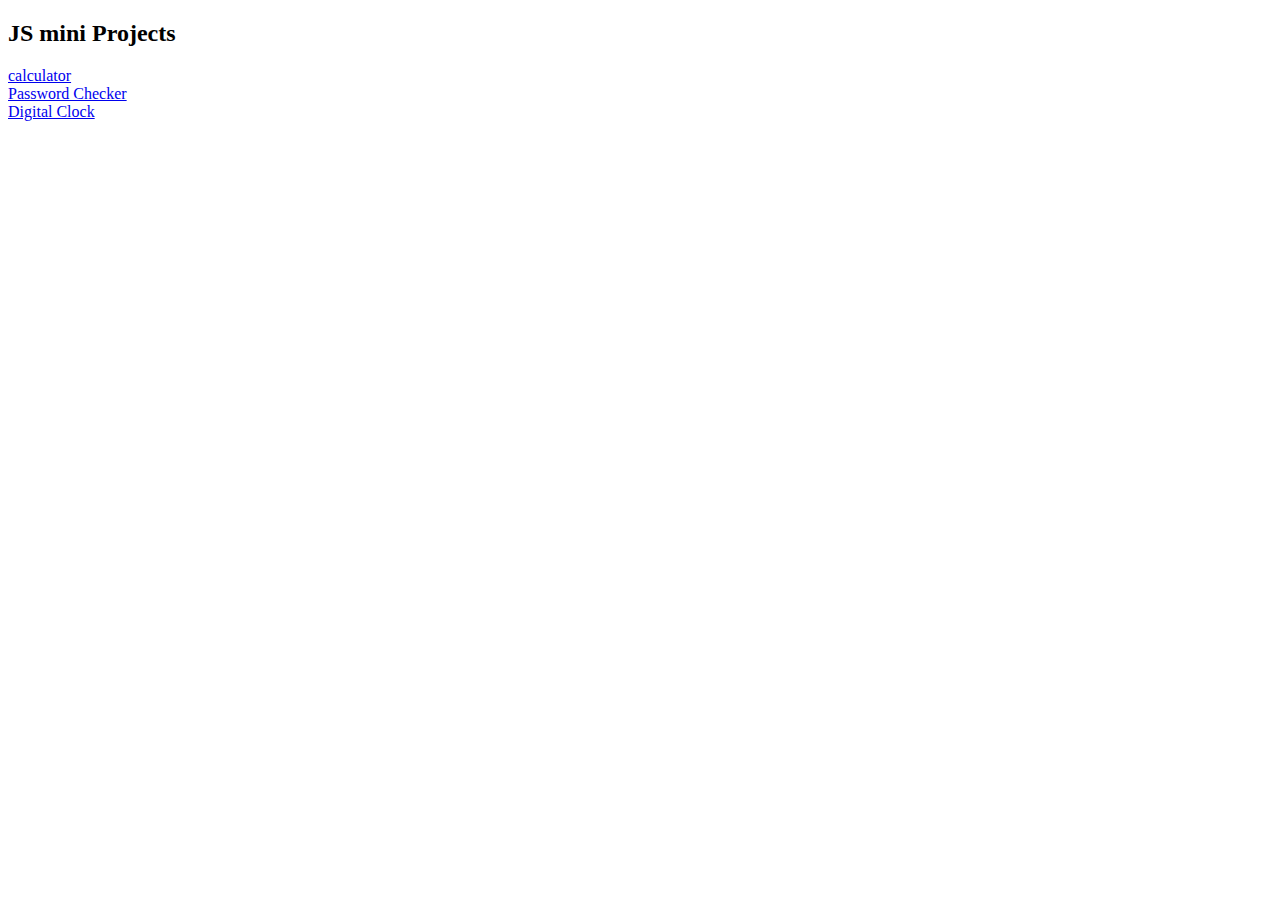
<file: index.html>
<!DOCTYPE html>
<html lang="en">
  <head>
    <meta charset="UTF-8" />
    <meta http-equiv="X-UA-Compatible" content="IE=edge" />
    <meta name="viewport" content="width=device-width, initial-scale=1.0" />
    <title>JS mini projects</title>
  </head>
  <body>
    <h2>JS mini Projects</h2>
    <a href="./calculator.html">calculator</a><br />
    <a href="./passwordStrength.html">Password Checker</a><br />
    <a href="./digital_clock.html">Digital Clock</a><br />
  </body>
</html>
</file>
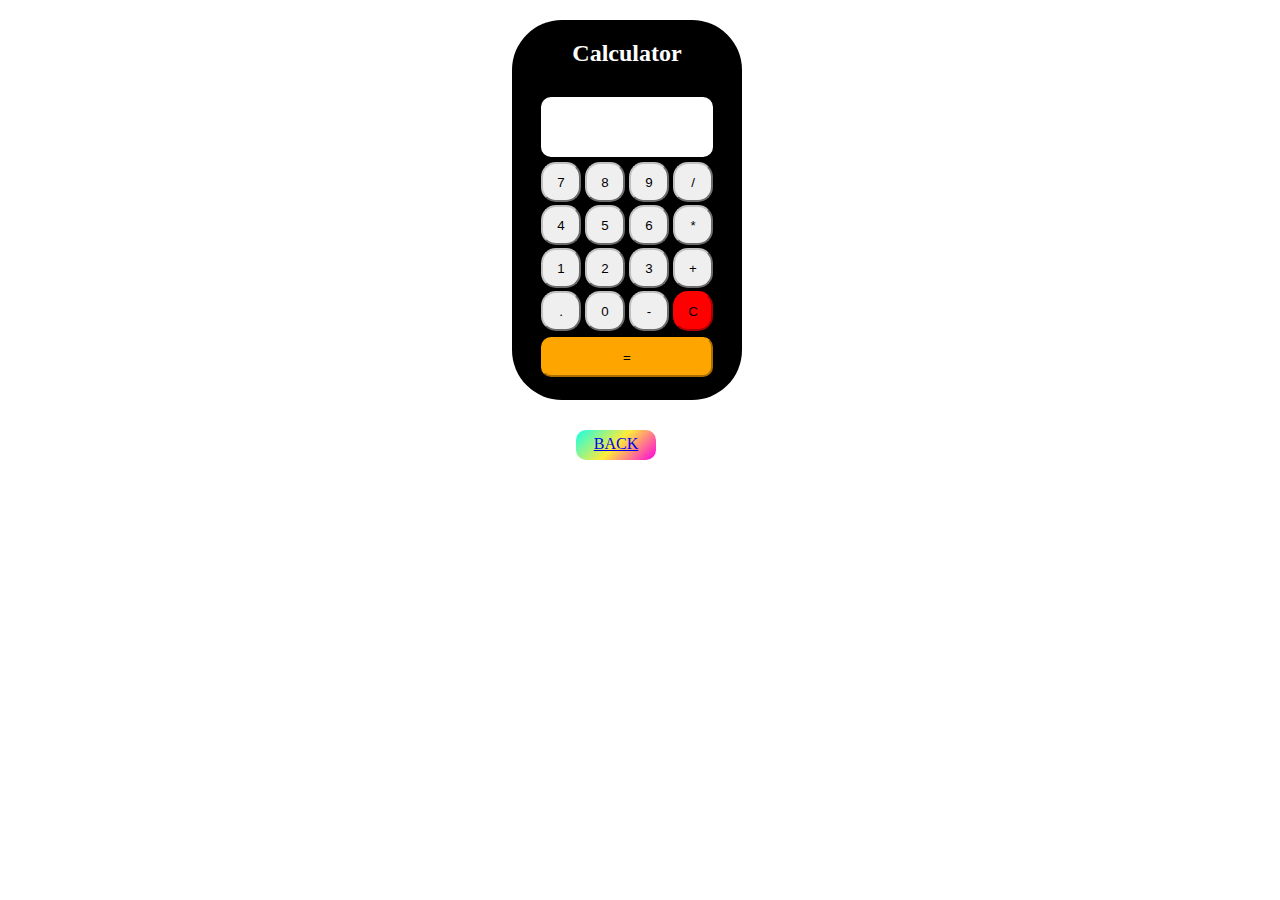
<file: calculator.html>
<!DOCTYPE html>
<html lang="en">
<head>
    <meta charset="UTF-8">
    <meta http-equiv="X-UA-Compatible" content="IE=edge">
    <meta name="viewport" content="width=device-width, initial-scale=1.0">
    <title>Calculator</title>
    <link rel="stylesheet" href="calculator.css">
</head>
<body>
   
    <div class="center">
        <h2>Calculator</h2>
        <form>
            <h1 class="dis" name="display" id="sum" ></h1>
            <!-- <input class="dis" name="display" id="sum" ></input> -->
            <div class="buttons">
                <input type="button" class="btn" value="7">
                <input type="button" class="btn" value="8">
                <input type="button" class="btn" value="9">
                <input type="button" class="btn" value="/"><br>
                <input type="button" class="btn" value="4">
                <input type="button" class="btn" value="5">
                <input type="button" class="btn" value="6">
                <input type="button" class="btn" value="*"><br>
                <input type="button" class="btn" value="1">
                <input type="button" class="btn" value="2">
                <input type="button" class="btn" value="3">
                <input type="button" class="btn" value="+"><br>
                <input type="button" class="btn" value=".">
                <input type="button" class="btn" value="0">
                <input type="button" class="btn" value="-">
                <input type="button" class="btn clr" value="C"><br>
                <input type="button" class="btn bt" value="=">

            </div>
        </form>
    </div>
    <div class="back">
        <a href="../js_a.html"><p>BACK</p></a>
    </div>
    <script>
        let string = "";
        let buttons = document.getElementsByClassName('btn');
        Array.from(buttons).forEach((button) =>{
            button.addEventListener('click',(e) => {
                if(e.target.value == '='){
                    string = eval(string);
                    if(string == undefined){
                        string = '';
                        document.getElementById.innerHTML = string;
                    }
                    else{
                    document.getElementById('sum').innerText = string;
                    }
                }
                else if (e.target.value == 'C') {
                    string = '';
                    document.getElementById('sum').innerHTML = string;
                }
                else{
                // console.log(e.target);
                string = string + e.target.value;
                console.log(string);
                document.getElementById('sum').innerText = string;
                // document.write(string);
                }
            })
            
        })
    </script>
</body>
</html>
</file>
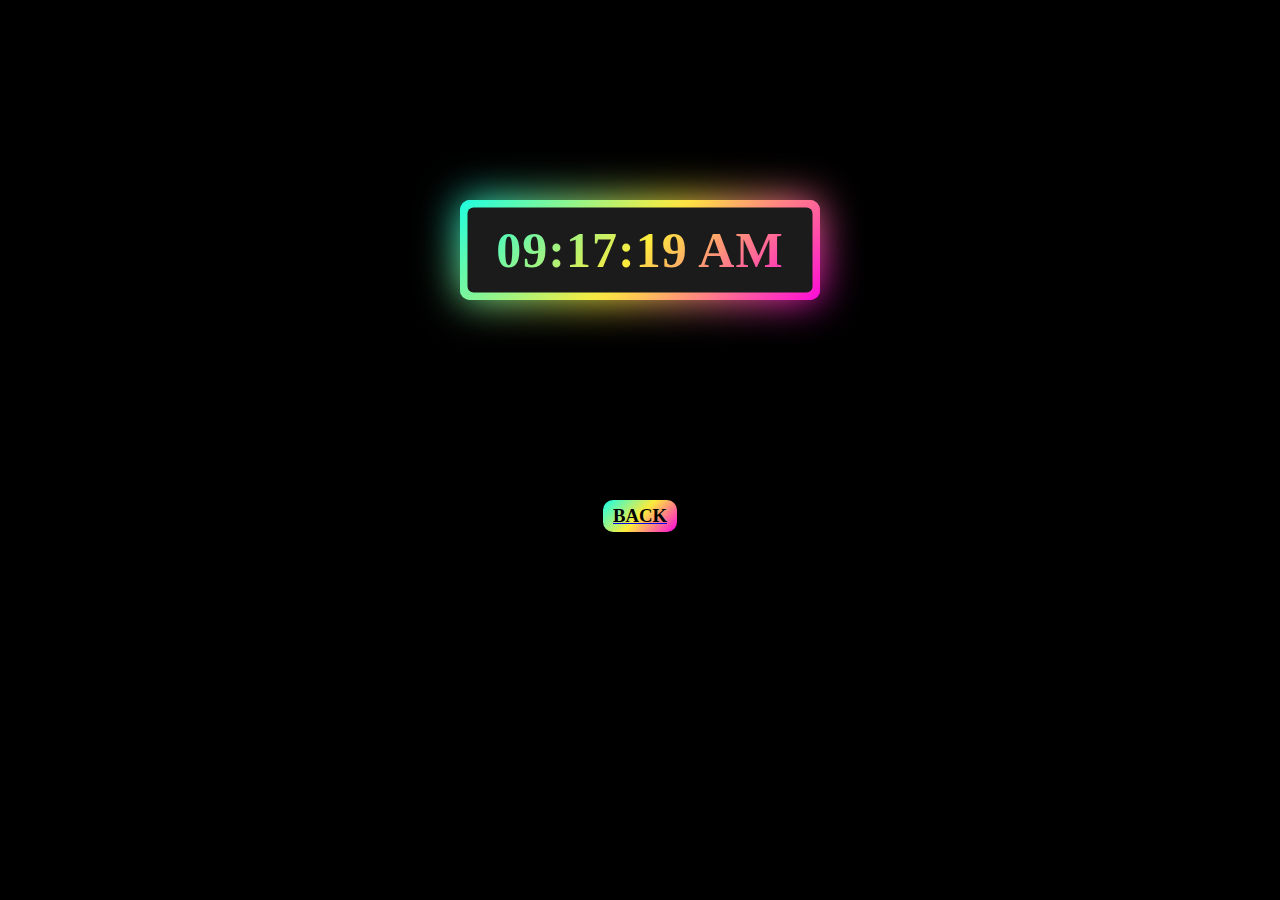
<file: digital_clock.html>
<!DOCTYPE html>
<html lang="en">
  <head>
    <meta charset="UTF-8" />
    <meta http-equiv="X-UA-Compatible" content="IE=edge" />
    <meta name="viewport" content="width=device-width, initial-scale=1.0" />
    <title>Digital Clock</title>
    <link rel="stylesheet" href="digital_clock.css" />
  </head>
  <body>
    <div class="warper">
      <div class="display">
        <div id="time">
          <p id="t"></p>
        </div>
      </div>
      <span></span>
      <span></span>
    </div>
    <div class="back">
      <a href="../js_a.html"><h3>BACK</h3></a>
      <span></span>
      <span></span>
    </div>
    <script>
      setInterval(() => {
        const time = document.querySelector(".dispaly #time");

        let date = new Date();
        let hours = date.getHours();
        let minutes = date.getMinutes();
        let sec = date.getSeconds();
        let day_night = "AM";

        if (hours > 12) {
          day_night = "PM";
          hours = hours - 12;
        }
        if (minutes < 10) {
          minutes = "0" + minutes;
        }
        if (sec < 10) {
          sec = "0" + sec;
        }
        if (hours < 10) {
          hours = "0" + hours;
        }
        // time.textContent = hours + ":" + minutes + ":" + sec + " " + day_night;
        document.getElementById("t").innerText =
          hours + ":" + minutes + ":" + sec + " " + day_night;
      });
    </script>
  </body>
</html>
</file>
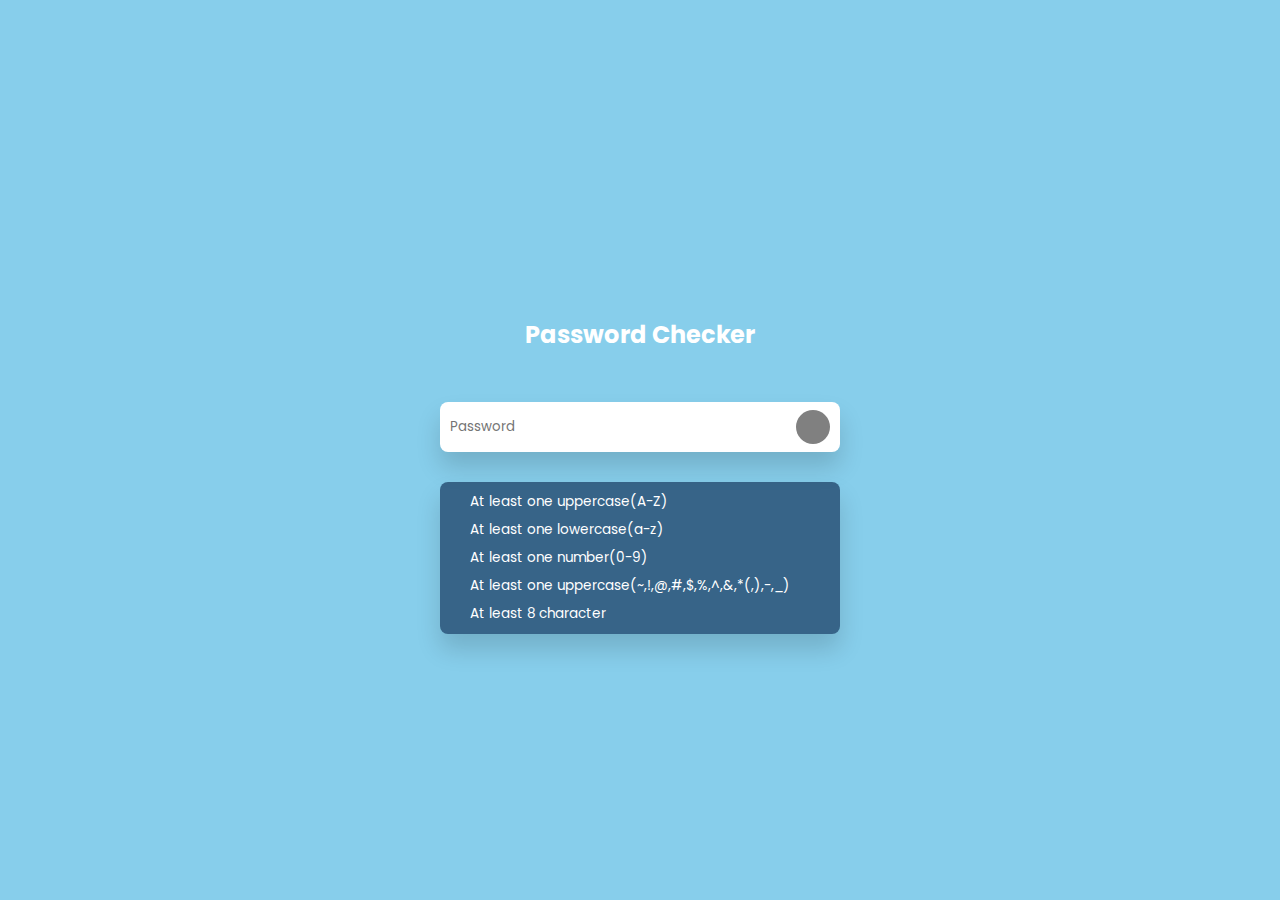
<file: passwordStrength.html>
<!DOCTYPE html>
<html lang="en">
  <head>
    <meta charset="UTF-8" />
    <meta http-equiv="X-UA-Compatible" content="IE=edge" />
    <meta name="viewport" content="width=device-width, initial-scale=1.0" />
    <link rel="stylesheet" href="passwordStrength.css" />
    <link
      rel="stylesheet"
      href="https://cdnjs.cloudflare.com/ajax/libs/font-awesome/6.4.0/css/all.min.css"
      integrity="sha512-iecdLmaskl7CVkqkXNQ/ZH/XLlvWZOJyj7Yy7tcenmpD1ypASozpmT/E0iPtmFIB46ZmdtAc9eNBvH0H/ZpiBw=="
      crossorigin="anonymous"
      referrerpolicy="no-referrer"
    />
    <script src="https://cdn.lordicon.com/ritcuqlt.js"></script>
    <title>Password</title>
  </head>
  <body>
    <h2>Password Checker</h2>
    <div class="eye">
      <lord-icon
        src="https://cdn.lordicon.com/ugbgnnqc.json"
        trigger="hover"
        style="width: 100px; height: 100px"
      >
      </lord-icon>
    </div>
    <div class="box">
      <div class="inputBox">
        <input
          type="password"
          placeholder="Password"
          id="password"
          onkeyup="checkPassword(this.value)"
        />
        <span id="toggleBtn"></span>
      </div>
      <div class="validation">
        <ul>
          <li id="upper">At least one uppercase(A-Z)</li>
          <li id="lower">At least one lowercase(a-z)</li>
          <li id="number">At least one number(0-9)</li>
          <li id="special">At least one uppercase(~,!,@,#,$,%,^,&,*(,),-,_)</li>
          <li id="eight">At least 8 character</li>
        </ul>
      </div>
    </div>

    <script>
      let pswrd = document.getElementById("password");
      let toggleBtn = document.getElementById("toggleBtn");

      let lowerCase = document.getElementById("lower");
      let upperCase = document.getElementById("upper");
      let digit = document.getElementById("number");
      let specialChar = document.getElementById("special");
      let eightDigit = document.getElementById("eight");

      function checkPassword(data) {
        //js regular expression pattern
        const lower = new RegExp("(?=.*[a-z])");
        const upper = new RegExp("(?=.*[A-Z])");
        const number = new RegExp("(?=.*[0-9])");
        const special = new RegExp("(?=.*[!@#\$%\^&\*])");
        const length = new RegExp("(?=.{8,})");

        if (lower.test(data)) {
          lowerCase.classList.add("valid");
        } else {
          lowerCase.classList.remove("valid");
        }

        if (upper.test(data)) {
          upperCase.classList.add("valid");
        } else {
          upperCase.classList.remove("valid");
        }

        if (number.test(data)) {
          digit.classList.add("valid");
        } else {
          digit.classList.remove("valid");
        }

        if (special.test(data)) {
          specialChar.classList.add("valid");
        } else {
          specialChar.classList.remove("valid");
        }

        if (length.test(data)) {
          eightDigit.classList.add("valid");
        } else {
          eightDigit.classList.remove("valid");
        }
      }

      //show hide password
      toggleBtn.onclick = function () {
        if (pswrd.type === "password") {
          pswrd.setAttribute("type", "text");
          toggleBtn.classList.add("hide");
        } else {
          pswrd.setAttribute("type", "password");
          toggleBtn.classList.remove("hide");
        }
      };
    </script>
  </body>
</html>
</file>
<file: calculator.css>
* {
  margin: 0;
  padding: 0;
  align-items: center;
  justify-content: center;
}

.btn {
  /* position: relative; */
  height: 40px;
  width: 40px;
  margin-bottom: 3px;
  border-radius: 15px;
  border-color: silver;
}
/* .btn_{
    height: 40px;
    width: 172px;
    margin-top: 3px;
    background-color: orange;
    border-color: orange;
    border-radius: 10px;
} */

.bt {
  height: 40px;
  width: 172px;
  margin-top: 3px;
  background-color: orange;
  border-color: orange;
  border-radius: 10px;
}

.center {
  display: flex;
  align-items: center;
  justify-content: center;
  text-align: center;
  margin-top: 20px;
  flex-direction: column;
  background-color: black;
  width: 190px;
  padding: 20px;
  border-radius: 50px;
  padding-left: -40px;
  margin-left: 40%;
}

form {
  margin-top: 30px;
}

.dis {
  height: 60px;
  margin-bottom: 5px;
  /* margin: 3px; */
  border-radius: 10px;
  background-color: white;
  margin-bottom: 5px;
}
.clr {
  background-color: red;
  border-color: red;
}
h2 {
  color: white;
}

.back {
  position: relative;

  background: linear-gradient(135deg, #14ffe9, #ffeb3b, #ff00e0);
  text-decoration: none;
  padding-top: 5px;
  padding-left: 10px;
  padding-bottom: 5px;
  padding-right: 10px;
  height: 20px;
  width: 60px;
  text-align: center;
  border-radius: 10px;
  animation: animate 1.5s linear infinite;
  margin-top: 30px;

  margin-left: 45%;
}

.back h3 {
  margin-top: 20px;
}

@keyframes animate {
  100% {
    filter: hue-rotate(360deg);
  }
}
</file>
<file: digital_clock.css>
* {
  margin: 0;
  padding: 0;
}

html,
body {
  display: grid;
  place-items: center;
  background: #000;
}

.warper {
  height: 100px;
  width: 360px;
  position: relative;
  background: linear-gradient(135deg, #14ffe9, #ffeb3b, #ff00e0);
  border-radius: 10px;
  cursor: default;
  animation: animate 1.5s linear infinite;
  margin-top: 200px;
}

.warper .display,
.warper span {
  position: absolute;
  top: 50%;
  left: 50%;
  transform: translate(-50%, -50%);
}

.warper .display {
  z-index: 999;
  height: 85px;
  width: 345px;
  background: #1b1b1b;
  border-radius: 6px;
  text-align: center;
}

/* h1 {
  color: linear-gradient(135deg, #14ffe9, #ffeb3b, #ff00e0);
} */

.display #time {
  line-height: 85px;
  color: #fff;
  font-size: 50px;
  font-weight: 600;
  letter-spacing: 1px;
  background: linear-gradient(135deg, #14ffe9, #ffeb3b, #ff00e0);
  -webkit-background-clip: text;
  -webkit-text-fill-color: transparent;
  animation: animate 1.5s linear infinite;
}

h3 {
  margin-top: 200px;
  color: black;
  background: linear-gradient(135deg, #14ffe9, #ffeb3b, #ff00e0);
  text-decoration: none;
  padding-top: 5px;
  padding-bottom: 5px;
  padding-left: 10px;
  padding-right: 10px;
  border-radius: 10px;
  animation: animate 1.5s linear infinite;
  /* filter: blur(2px); */
}

@keyframes animate {
  100% {
    filter: hue-rotate(360deg);
  }
}

.warper span {
  height: 100%;
  width: 100%;
  border-radius: 10px;
  background: inherit;
}

.warper span:first-child {
  filter: blur(7px);
}

.warper span:last-child {
  filter: blur(20px);
}

.back span:first-child {
  filter: blur(2px);
}

.back span:last-child {
  filter: blur(10px);
}
</file>
<file: passwordStrength.css>
@import url("https://fonts.googleapis.com/css2?family=Poppins:wght@400;500;600&display=swap");

* {
  margin: 0;
  padding: 0;
  box-sizing: border-box;
  font-family: "Poppins", sans-serif;
}

body {
  display: flex;
  flex-direction: column;
  justify-content: center;
  align-items: center;
  min-height: 100vh;
  background-color: skyblue;
}

h2 {
  color: #fff;
  padding: 50px;
}

.eye {
  position: absolute;
  top: 80px;
}

.box {
  position: relative;
  width: 400px;
  /* border: 2px solid black; */
}

.box .inputBox {
  position: relative;
  width: 100%;
  background: #fff;
  padding: 5px;
  border-radius: 8px;
  box-shadow: 0 15px 25px rgba(0, 0, 0, 0.15);
}

.box .inputBox input {
  position: relative;
  width: 100%;
  outline: none;
  border: none;
  padding: 10px 5px;
}

.box .inputBox #toggleBtn {
  position: absolute;
  top: 8px;
  right: 10px;
  width: 34px;
  height: 34px;
  background: gray;
  border-radius: 50%;
  cursor: pointer;
  display: flex;
  justify-content: center;
  align-items: center;
}

.box .inputBox #toggleBtn::before {
  content: "\f06e";
  font-family: fontAwesome;
}
.box .inputBox #toggleBtn.hide::before {
  content: "\f070";
  font-family: fontAwesome;
}
.validation {
  background: #376488;
  padding: 10px;
  margin-top: 30px;
  border-radius: 8px;
  box-shadow: 0 15px 25px rgba(0, 0, 0, 0.15);
}

.validation ul {
  position: relative;
  display: flex;
  flex-direction: column;
  gap: 8px;
}

.validation ul li {
  position: relative;
  list-style: none;
  color: #fff;
  font-size: 0.85rem;
  transition: 0.5s;
}

.validation ul li.valid {
  color: rgba(255, 255, 255, 0.5);
}

.validation ul li::before {
  content: "\f192";
  width: 20px;
  height: 10px;
  font-family: fontAwesome;
  display: inline-flex;
}

.validation ul li.valid::before {
  content: "\f00c";
  color: #0f0;
}
</file>
